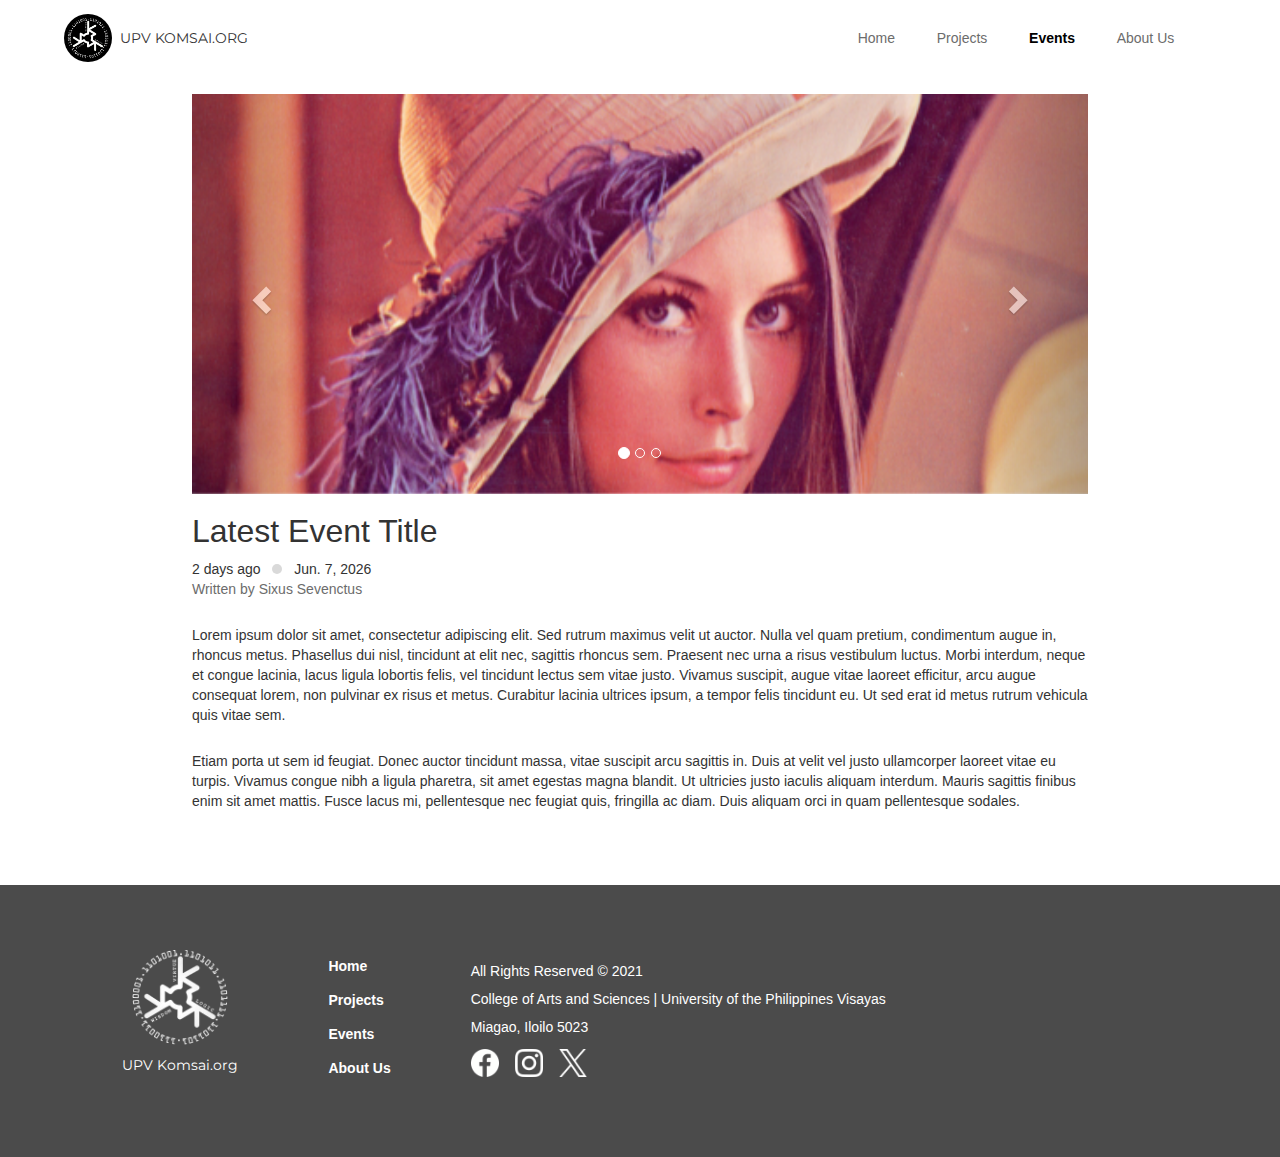
<file: events/details.html>
<!DOCTYPE html>
<html lang="en">
<head>
    <meta charset="UTF-8">
    <meta name="viewport" content="width=device-width, initial-scale=1.0">
    <title>UPV Komsai.org</title>
    <link rel="stylesheet" href="event-style.css">
    <link rel="stylesheet" href="https://maxcdn.bootstrapcdn.com/bootstrap/3.4.1/css/bootstrap.min.css">
    <script src="https://ajax.googleapis.com/ajax/libs/jquery/3.7.1/jquery.min.js"></script>
    <script src="https://maxcdn.bootstrapcdn.com/bootstrap/3.4.1/js/bootstrap.min.js"></script>
</head>
<body class="event-details">
    <header class="flex-row">
        <div class="flex-row header-brand">
            <img src="images/komsai-logo.jpg" alt="logo" class="logo">
            <span class="title">UPV KOMSAI.ORG</span>
        </div>
          <nav class="flex-row">
            <a href="#">Home</a>
            <a href="#">Projects</a>
            <a href="#" class="current-page-navigation-link">Events</a>
            <a href="#">About Us</a>
        </nav>
    </header>

    <main class="flex-col">
        <div id="myCarousel" class="carousel slide" data-ride="carousel">
            <!-- Taken from https://www.w3schools.com/bootstrap/bootstrap_carousel.asp -->

            <!-- Indicators -->
            <ol class="carousel-indicators">
                <li data-target="#myCarousel" data-slide-to="0" class="active"></li>
                <li data-target="#myCarousel" data-slide-to="1"></li>
                <li data-target="#myCarousel" data-slide-to="2"></li>
            </ol>

            <!-- Wrapper for slides -->
            <div class="carousel-inner">
                <div class="item active">
                    <img src="images/test-image.png" alt="Komsai Pic #1">
                </div>

                <div class="item">
                    <img src="images/test-image.png" alt="Komsai Pic #2">
                </div>

                <div class="item">
                    <img src="images/test-image.png" alt="Komsai Pic #3">
                </div>
            </div>

            <!-- Left and right controls -->
            <a class="left carousel-control" href="#myCarousel" data-slide="prev">
                <span class="glyphicon glyphicon-chevron-left"></span>
                <span class="sr-only">Previous</span>
            </a>
            <a class="right carousel-control" href="#myCarousel" data-slide="next">
                <span class="glyphicon glyphicon-chevron-right"></span>
                <span class="sr-only">Next</span>
            </a>
        </div>

        <div class="displayed-event-container">
            <div class="flex-col displayed-event-card">
                <h2 class="displayed-event-title">Latest Event Title</h2>
                <p class="displayed-event-datetime">2 days ago <span class="small-circle"></span> Jun. 7, 2026</p>
                <p class="displayed-event-author">Written by Sixus Sevenctus</p>
                <p class="displayed-event-description">Lorem ipsum dolor sit amet, consectetur adipiscing elit. Sed rutrum maximus velit ut auctor. Nulla vel quam pretium, condimentum augue in, rhoncus metus. Phasellus dui nisl, tincidunt at elit nec, sagittis rhoncus sem. Praesent nec urna a risus vestibulum luctus. Morbi interdum, neque et congue lacinia, lacus ligula lobortis felis, vel tincidunt lectus sem vitae justo. Vivamus suscipit, augue vitae laoreet efficitur, arcu augue consequat lorem, non pulvinar ex risus et metus. Curabitur lacinia ultrices ipsum, a tempor felis tincidunt eu. Ut sed erat id metus rutrum vehicula quis vitae sem.</p>
                <p class="displayed-event-description">Etiam porta ut sem id feugiat. Donec auctor tincidunt massa, vitae suscipit arcu sagittis in. Duis at velit vel justo ullamcorper laoreet vitae eu turpis. Vivamus congue nibh a ligula pharetra, sit amet egestas magna blandit. Ut ultricies justo iaculis aliquam interdum. Mauris sagittis finibus enim sit amet mattis. Fusce lacus mi, pellentesque nec feugiat quis, fringilla ac diam. Duis aliquam orci in quam pellentesque sodales.</p>
            </div>
        </div>
    </main>

    <footer class="flex-row">
        <div class="footer-container">
            <div class="flex-col footer-brand">
                <img src="images/komsai-logo-no-bg.png" alt="komsai-logo" class="logo">
                <span class="title">UPV Komsai.org</span>
            </div>
            <nav class="flex-col">
                <a href="#">Home</a>
                <a href="#">Projects</a>
                <a href="#">Events</a>
                <a href="#">About Us</a>
            </nav>
            <div class="flex-col footer-info">
                <span>All Rights Reserved © 2021</span>
                <span>College of Arts and Sciences | University of the Philippines Visayas</span>
                <span>Miagao, Iloilo 5023</span>
                
                <div class="flex-row footer-socials">
                    <a href="#"><img src="images/facebook-logo.png" alt="fb-logo"></a>
                    <a href="#"><img src="images/instagram-logo.png" alt="ig-logo"></a>
                    <a href="#"><img src="images/x-logo.png" alt="x-logo"></a>
                </div>
            </div>
        </div>
    </footer>
</body>
</html>
</file>
<file: events/event-style.css>
@import url('https://fonts.googleapis.com/css2?family=Albert+Sans:ital,wght@0,100..900;1,100..900&family=Montserrat:ital,wght@0,100..900;1,100..900&display=swap');

:root {
    --color-darker: #4B4B4B; 
    --color-dark: #6C6C6C;
    --color-light: #D9D9D9;

    --border-radius: 5px;
    --font-family-default: "Albert Sans", system-ui, Helvetica, Arial, sans-serif;
    --font-family-heading: "Montserrat", system-ui, Helvetica, Arial, sans-serif;

    --font-weight-regular: 400;
    --font-weight-semibold: 600;
    --font-weight-bold: 700;

    --font-smalltext: 0.875rem;
    --font-default: 1rem;
    --font-heading: 1.5rem;
    --font-title: 2rem;

    font-size: 16px;
    font-family: var(--font-family-default);
    line-height: 1.5;
    font-weight: var(--fw-regular);

    font-synthesis: none;
    text-rendering: optimizeLegibility;
    -webkit-font-smoothing: antialiased;
    -moz-osx-font-smoothing: grayscale;
}

* {
    box-sizing: border-box;
    padding: 0;
    margin: 0;
}

body {
    padding-top: 1em;
    margin: 0 auto;
}

header {
    width: clamp(320px, 90%, 1200px);
    margin: 0px auto;
    align-items: center;
    justify-content: space-between;

    .header-brand {
        display: flex;
        align-items: center;
        font-family: var(--font-family-heading);
    }

    .header-brand img {
        height: 48px;
        aspect-ratio: 1/1;
        border-radius: 50%;
        margin-right: 8px;
    }

    nav {
        width: 400px;
        justify-content: space-evenly;
    }

    nav a { 
        display: block;
        text-decoration: none;
        color: var(--color-dark);
    }
    
    nav a.current-page-navigation-link { 
        font-weight: var(--font-weight-bold);
        color: black;
    }
}

body.events main {
    width: clamp(320px, 90%, 1200px);
    margin: 64px auto;
    
    .latest-event-container {
        display: grid;
        grid-template-columns: repeat(2, 1fr);
        gap: 48px;
    }
    
    .latest-event-title {
        font-size: var(--font-title);
    }
    
    .latest-event-datetime .small-circle {
        display: inline-block;
        width: 10px;
        height: 10px;
        border-radius: 50%;
        margin-inline: 8px;
        background-color: var(--color-light);
    }

    .latest-event-description {
        margin-block: 32px;
    }        

    .latest-event-img {
        object-fit: cover;
        width: 100%;
        height: 350px;
        border-radius: var(--border-radius);
    }
    
    .check-event-button:hover {
        transition: color 0.3s, background-color 0.3s;
        color: var(--color-darker);
        background-color: var(--color-light);
    }

    .prev-event-container {
        display: flex;
        flex-direction: column;
        align-items: center;
        margin-block: 64px;
    }
    
    .prev-event-heading {
        font-size: var(--font-title);
        font-weight: var(--font-weight-bold);
    }

    .prev-event-list {
        width: 80%;
        display: grid;
        grid-template-columns: repeat(auto-fill, minmax(380px, 1fr));
        justify-items: center;
        gap: 96px 64px;
        margin: 32px;
    }

    .prev-event-card {
        width: 100%;
    }

    .prev-event-card img {
        width: 100%;
        height: 200px;
        object-fit: cover;
    }

    .prev-event-title {
        font-size: var(--font-heading);
        padding-block-start: 1em;
    }
    
    .prev-event-datetime .small-circle {
        display: inline-block;
        width: 10px;
        height: 10px;
        border-radius: 50%;
        margin-inline: 8px;
        background-color: var(--color-light);
    }
    
    .prev-event-description {
        margin-block: 16px;
    }
}

body.event-details main {
    width: clamp(320px, 70%, 1000px);
    margin: 32px auto 64px;
    
    #myCarousel {
        height: 400px;
    }
    #myCarousel .carousel-inner {
        width: 100%;
    }
    #myCarousel .item {
        width: 100%;
    }
    #myCarousel img {
        object-fit: cover;
        width: 100%;
        height: 400px;
    }
    
    .displayed-event-container {
        width: 100%;
        gap: 48px;
    }

    .displayed-event-title {
        font-size: var(--font-title);
    }
    
    .displayed-event-datetime {
        margin-bottom: 0 !important;
    }

    .displayed-event-datetime .small-circle {
        display: inline-block;
        width: 10px;
        height: 10px;
        border-radius: 50%;
        margin-inline: 8px;
        background-color: var(--color-light);
    }

    .displayed-event-author {
        color: var(--color-dark);
    }

    
    .displayed-event-description {
        margin-top: 16px;
    }        

    .displayed-event-img {
        object-fit: cover;
        width: 100%;
        height: 350px;
        border-radius: var(--border-radius);
    }
}



/*    
    #myCarousel img {
        background: darkblue;
        height: 300px;
    }  */
    

footer {
    width: var(100%);
    background-color: var(--color-darker);
    color: white;

    .footer-container {
        display: flex;
        justify-content: start;
        align-items: start;
        width: clamp(320px, 90%, 1200px);
        margin: 64px auto;
    }

    .footer-brand {
        display: flex;
        align-items: center;
        flex: 1;
        font-family: var(--font-family-heading);
    }

    .footer-brand img {
        height: 96px;
        width: 96px;
        border-radius: 50%;
        margin-bottom: 10px;
        filter: invert(1);
    }

    nav a {
        padding: 0.5em 2rem;
        color: white;
        text-decoration: none;
        font-weight: var(--font-weight-bold);
    }

    .footer-info {
        flex: 3;
        padding: 0.5rem 3rem;
    }

    .footer-info span {
        padding-block: 0.25rem;
    }

    .footer-socials {
        padding-block: 0.5rem;
    }

    .footer-socials img {
        height: 28px;
        aspect-ratio: 1/1;
        margin-right: 16px;
        filter: invert(1);
    }
}

.check-event-button {
    padding: 0.675rem 2rem;
    border-radius: var(--border-radius);
    border: 0;
    margin-right: auto;
    background-color: var(--color-darker);
    color: white;
    font-weight: var(--font-weight-bold);
    font-family: var(--font-default);
    font-size: var(--font-smalltext);
    cursor: pointer;
}

.flex-col {
    display: flex;
    flex-direction: column;
}

.flex-row {
    display: flex;
    flex-direction: row;
}
</file>
